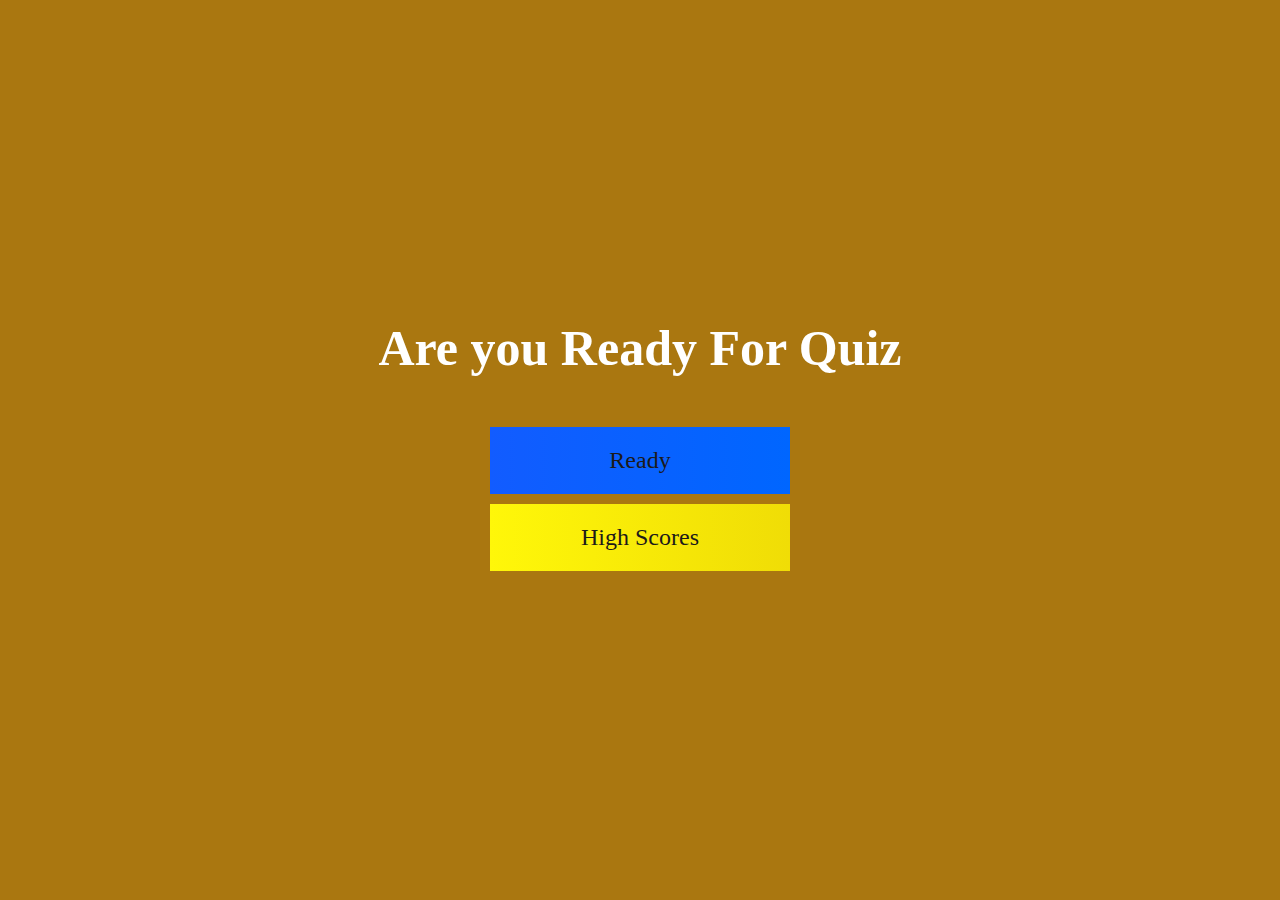
<file: index.html>
<!DOCTYPE html>
<html lang="en">
<head>
    <meta charset="UTF-8">
    <meta name="viewport" content="width=device-width, initial-scale=1.0">
    
    <link rel="stylesheet" href="style.css">
    <title>QuizApp</title>
</head>
<body>
    <div class="container">
        <div id="home" class="flex-column flex-center">
            <h1>Are you Ready For Quiz</h1>
            <a href="/game.html" class="btn">Ready</a>
            <a href="/highscores.html" id="highscores_btn" class="btn">High Scores</a>
        </div>
    </div>
</body>
</html>
</file>
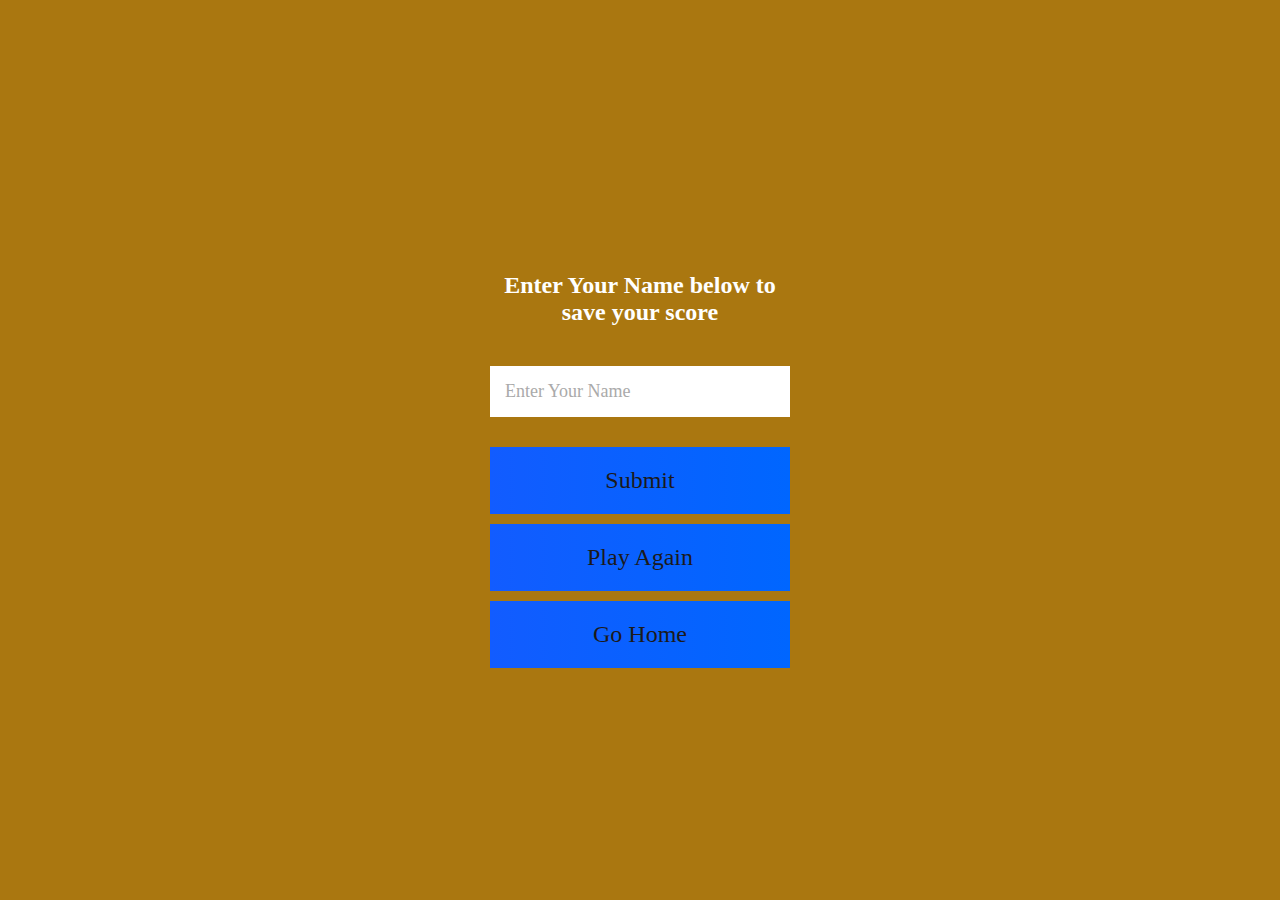
<file: end.html>
<!DOCTYPE html>
<html lang="en">
<head>
    <meta charset="UTF-8">
    <meta name="viewport" content="width=device-width, initial-scale=1.0">
    <title>End Page</title>
    <link rel="stylesheet" href="style.css">
</head>
<body>
    <div class="container">
        <div id="end" class="flex-center flex-column">
            <h1 id="finalScore">0</h1>
            <form  class="end-form-container">
                <h2 id="end-text">Enter Your Name below to save your score</h2>

                <input type="text" name="name" id="username" placeholder="Enter Your Name">
                <button id="saveScoreBtn" class="btn" type="submit" onclick="saveHighScore(event)" disabled>Submit</button>
            </form>
            <a href="/game.html" class="btn">Play Again</a>
            <a href="/" class="btn">Go Home</a>
        </div>
    </div>
    <script src="end.js"></script>
</body>
</html>
</file>
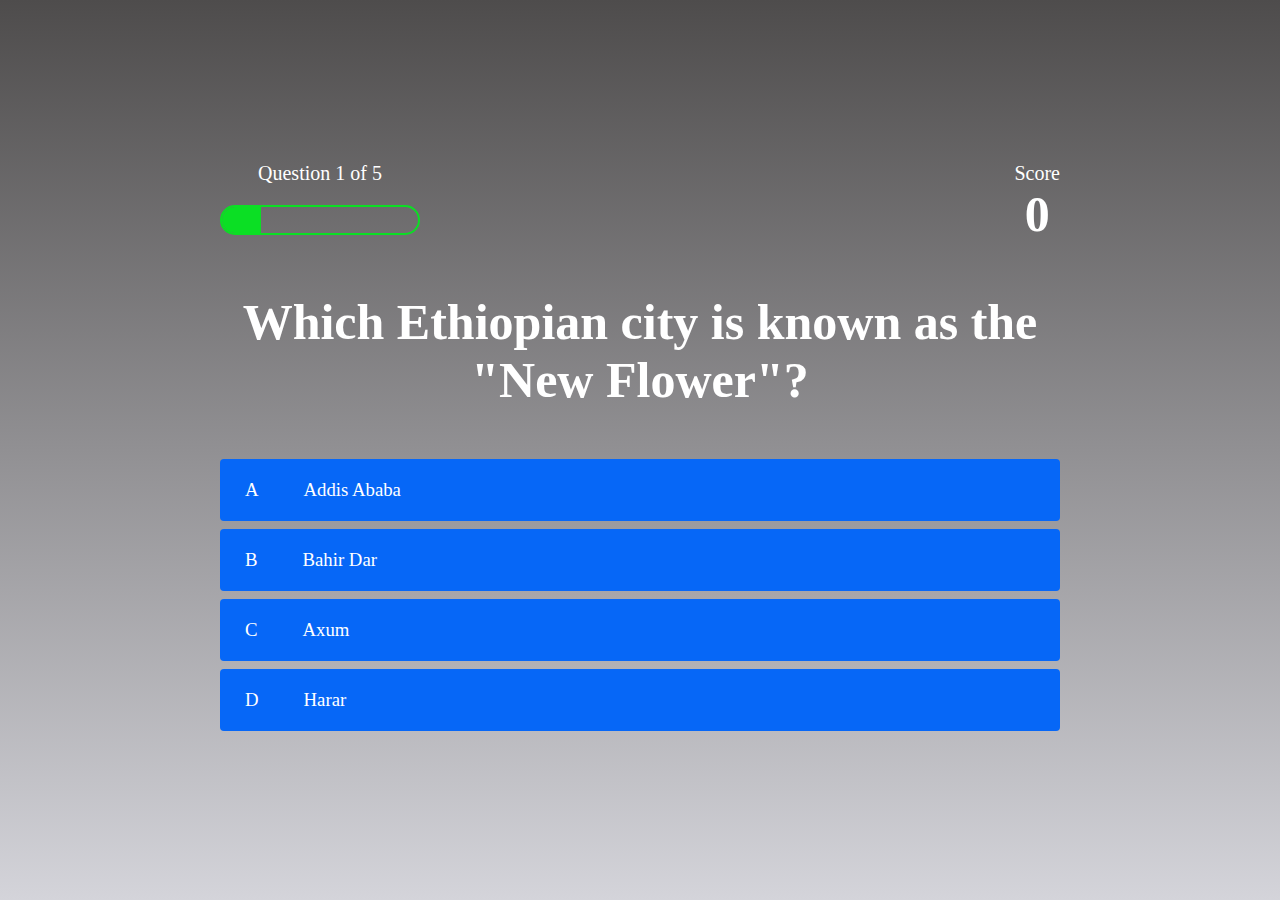
<file: game.html>
<!DOCTYPE html>
<html lang="en">
<head>
    <meta charset="UTF-8">
    <meta name="viewport" content="width=device-width, initial-scale=1.0">
    <link rel="stylesheet" href="style.css">
    <link rel="stylesheet" href="game.css">
    <title>Quiz Page</title>
</head>
<body>
    <div class="container game">
        <div class="justify-center flex-column" id="game">
            <div id="hud">
                <div class="hud-item">
                    <p class="hud-prefix" id="progressText">
                        Question
                    </p>
                    <div id="progressBar">
                        <div id="progressBarFull"></div>
                    </div>
                </div>
                <div class="hud-item">
                    <p class="hud-prefix">Score</p>
                    <h1 class="head-main-text" id="score">0</h1>
                </div>
            </div>
            <h1 id="question">What is HTML stands for</h1>
            <div class="choice-container">
                <p class="choice-prefix">A</p>
                <p class="choice-text" data-number="1">Choice</p>
            </div>
            <div class="choice-container">
                <p class="choice-prefix">B</p>
                <p class="choice-text" data-number="2">Choice</p>
            </div>
            <div class="choice-container">
                <p class="choice-prefix">C</p>
                <p class="choice-text" data-number="3">Choice</p>
            </div>
            <div class="choice-container">
                <p class="choice-prefix">D</p>
                <p class="choice-text" data-number="4">Choice</p>
            </div>
        </div>
    </div>
    <script src="game.js"></script>
</body>
</html>
</file>
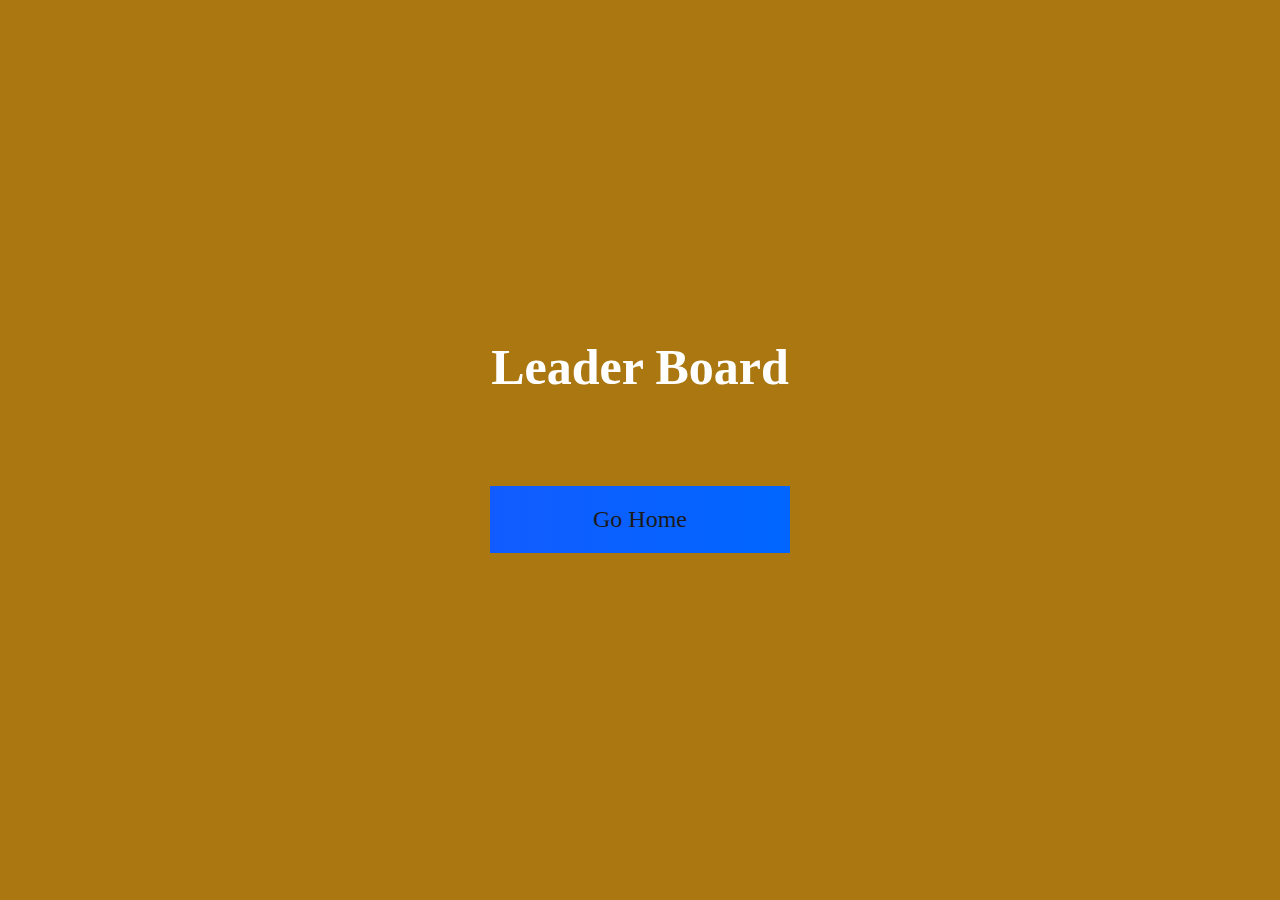
<file: highScores.html>
<!DOCTYPE html>
<html lang="en">
<head>
    <meta charset="UTF-8">
    <meta name="viewport" content="width=device-width, initial-scale=1.0">
    <link rel="stylesheet" href="style.css">
    <link rel="stylesheet" href="highScores.css">
    <title>highscores</title>
</head>
<body>
    <div class="container">
        <div id="highScores" class="flex-center flex-column">
            <h1 id="finalScore">Leader Board</h1>
            <ul id="highScoreList"></ul>
            <a href="/" class="btn">Go Home</a>
        </div>
    </div>
    <script src="highScores.js"></script>
</body>
</html>
</file>
<file: style.css>
:root {
    background-color: rgb(170, 119, 16);
}
* {
    box-sizing: border-box;
    margin: 0;
    padding: 0;
    font-size: 62.5%;
    font-family: 'Times New Roman', Times, serif;
}
h1 {
    font-size: 5rem;
    color: #fff;
    margin-bottom: 5rem;
    text-align: center;
}
h2 {
    font-size: 4.2rem;
    margin-bottom: 4rem;
    text-align: center;
}

.container {
    width: 100vw;
    height: 100vh;
    display: flex;
    justify-content: center;
    align-items: center;
    max-width: 88rem;
    margin: 0 auto;
    padding: 2rem;
}
.flex-column {
    display: flex;
    flex-direction: column;
}
.flex-center {
    justify-content: center;
    align-items: center;
}
.justify-center{
    justify-content: center;
}
.text-center {
    text-align: center;
}
.hidden {
    display: none;
}
.btn {
    font-size: 2.4rem;
    width: 30rem;
    padding: 2rem 0;
    text-align: center;
    margin-bottom: 1rem;
    text-decoration: none;
    color: rgb(28, 26, 26);
    background: linear-gradient(90deg,rgb(18,92,255)0%,rgb(0,102,255)100%);
}
.btn:hover {
    cursor: pointer;
    box-shadow: 0 0.4rem 1.4rem 0 rgba(8, 114, 244, 0.6);
    transition: transform 150ms;
    transform: scale(1.03);
}
.btn[disabled] {
    cursor: not-allowed;
    box-sizing: none;
    transform: none;
}
#highscores_btn {
    background: linear-gradient(90deg,rgb(255,247,9)0%,rgb(240,221,6)100%);
}
#highscores_btn:hover {
    box-shadow: 0 0.4rem 1.4rem 0 rgba(255, 255, 0, 0.5);
}

/* end page CSS */


.end-form-container {
    width: 100%;
    display: flex;
    flex-direction: column;
    align-items: center;
    max-width: 30rem;
}
input {
    margin-bottom: 1rem;
    width: 2rem;
    padding: 1.5rem;
    font-size: 1.8rem;
    border: none;
    box-shadow: 0 0.1rem 1.4rem 0 rgba(86,185,235.0.5);
}
input::placeholder {
    color: #aaa;
}
#username {
    margin-bottom: 3rem;
    width: 100%;
    outline: none;
}
#end-text {
    font-size: 2.4rem;
    color: #fff;
    text-align: center;
}
#saveScoreBtn {
    border: none;
}
</file>
<file: game.css>
body {
    color: #fff;
    background: linear-gradient(#4e4c4c, #d4d4da);
}
.choice-container {
    display: flex;
   
    margin-bottom: 0.8rem;
    width: 100%;
    border-radius: 4px;
    background: rgb(6, 103, 247);
    font-size: 3rem;
    min-width: 40rem;
}


.choice-container:hover {
    cursor: pointer;
    box-shadow: 0 0.4rem 1.4rem 0 rgba(6, 103, 247, 0.5);
    transform: scale(1.02);
    transform: transform 100ms;
}
.choice-prefix {
    padding: 2rem 2.5rem;
    color: white;
}
.choice-text {
    padding: 2rem;
    width: 100%;
}

.correct {
    background: linear-gradient(32deg,rgba(11,223,36)0%,rgb(41,232,111)100%);
}
.incorrect {
    background: linear-gradient(32deg,rgba(230,29,29,1)0%,rgba(224,11,11,1)100%);
}
#hud {
    display: flex;
    justify-content: space-between;
}
.hud-prefix {
    text-align: center;
    font-size: 2rem;
}

.hud-main-text {
    text-align: center;
}
#progressBar {
    width: 20rem;
    height: 3rem;
    border: 0.2rem solid rgb(11,223,36);
    margin-top: 2rem;
    border-radius: 25px;
    overflow: hidden;
}
#progressBarFull {
    height: 100%;
    background: rgb(11,223,36);
    width: 0%;
}




@media  screen and (max-width:768px) {
    .choice-container {
        min-width:20rem;
    }
}
</file>
<file: highScores.css>
body {
    color: white;
}

#highScoreList {
    list-style: none;
    margin-bottom: 4rem;
}

.high-score {

    font-size: 2.8rem;
    margin-bottom: 0.5rem;
}
</file>
